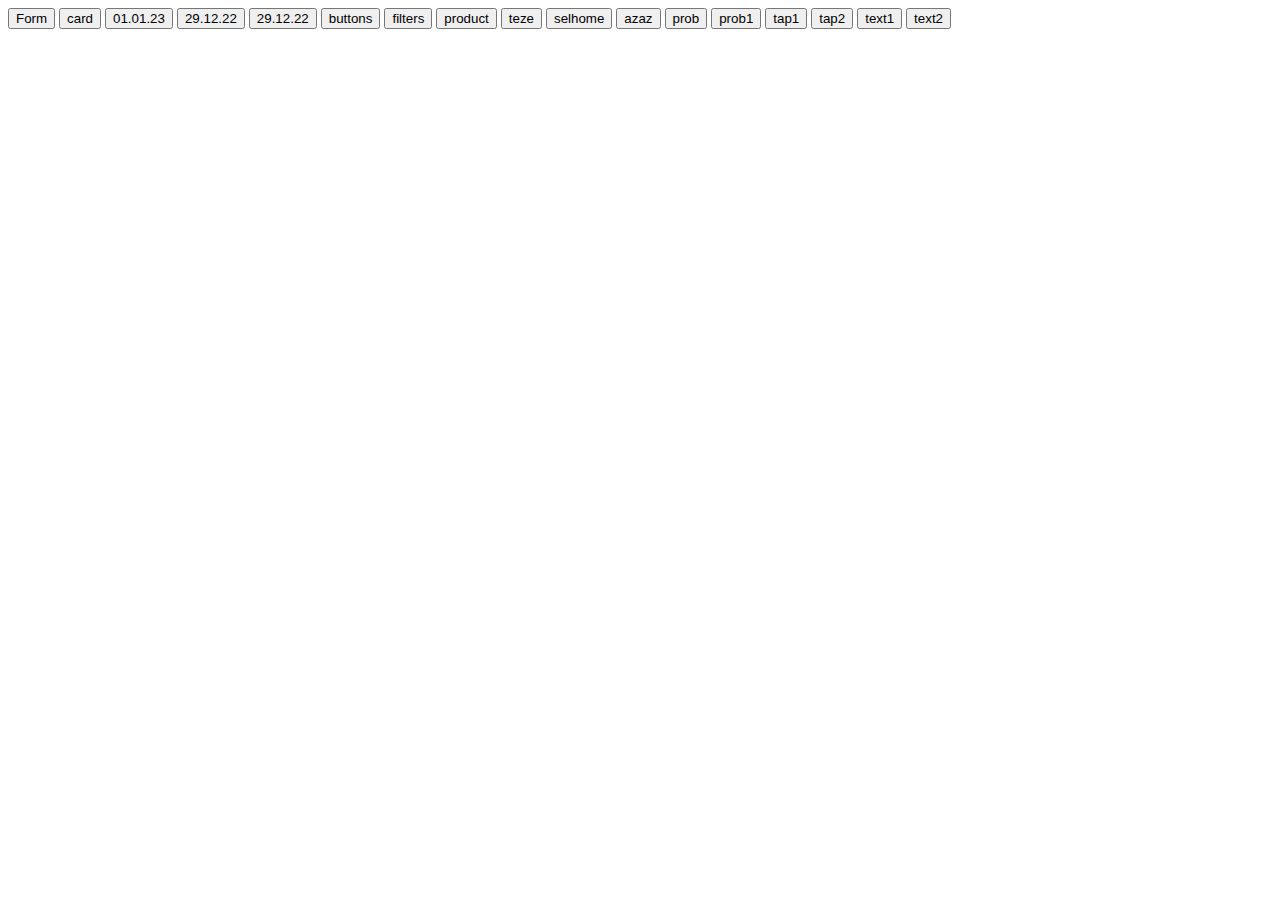
<file: index.html>
<!DOCTYPE html>
<html lang="en">
  <head>
    <meta charset="UTF-8" />
    <meta http-equiv="X-UA-Compatible" content="IE=edge" />
    <meta name="viewport" content="width=device-width, initial-scale=1.0" />
    <title>Document</title>
  </head>
  <body>
    <button><a href="./Ragimov tasks/form/index.html"></a>Form</button>
    <button><a href="./Ragimov tasks/card/index.html"></a>card</button>
    <button><a href="./Ragimov tasks/01.01.23/index.html"></a>01.01.23</button>
    <button><a href="./Ragimov tasks/29.12.22/index.html"></a>29.12.22</button>
    <button><a href="./Ragimov tasks/29.12.22/products.html"></a>29.12.22</button>
    <button><a href="./Ragimov tasks/buttons/button.html"></a>buttons</button>
    <button><a href="./Ragimov tasks/filters/index.html"></a>filters</button>
    <button><a href="./Ragimov tasks/produc.html/02.01.23.html"></a>product</button>
    <button><a href="./Ragimov tasks/teze/teze.html"></a>teze</button>
    <button><a href="./Ragimov tasks/sellhome/selhome.html"></a>selhome</button>
    <button><a href="./Ragimov tasks/sellhome/index.html"></a>azaz</button>
    <button><a href="./Ragimov tasks/sellhome/prob.html"></a>prob</button>
    <button><a href="./Ragimov tasks/sellhome/prob1.html"></a>prob1</button>
    <button><a href="./html/tap1.html"></a>tap1</button>
    <button><a href="./html/tap2.html"></a>tap2</button>
    <button><a href="./html/text1.html"></a>text1</button>
    <button><a href="./html/text2.html"></a>text2</button>
  </body>
</html>
</file>
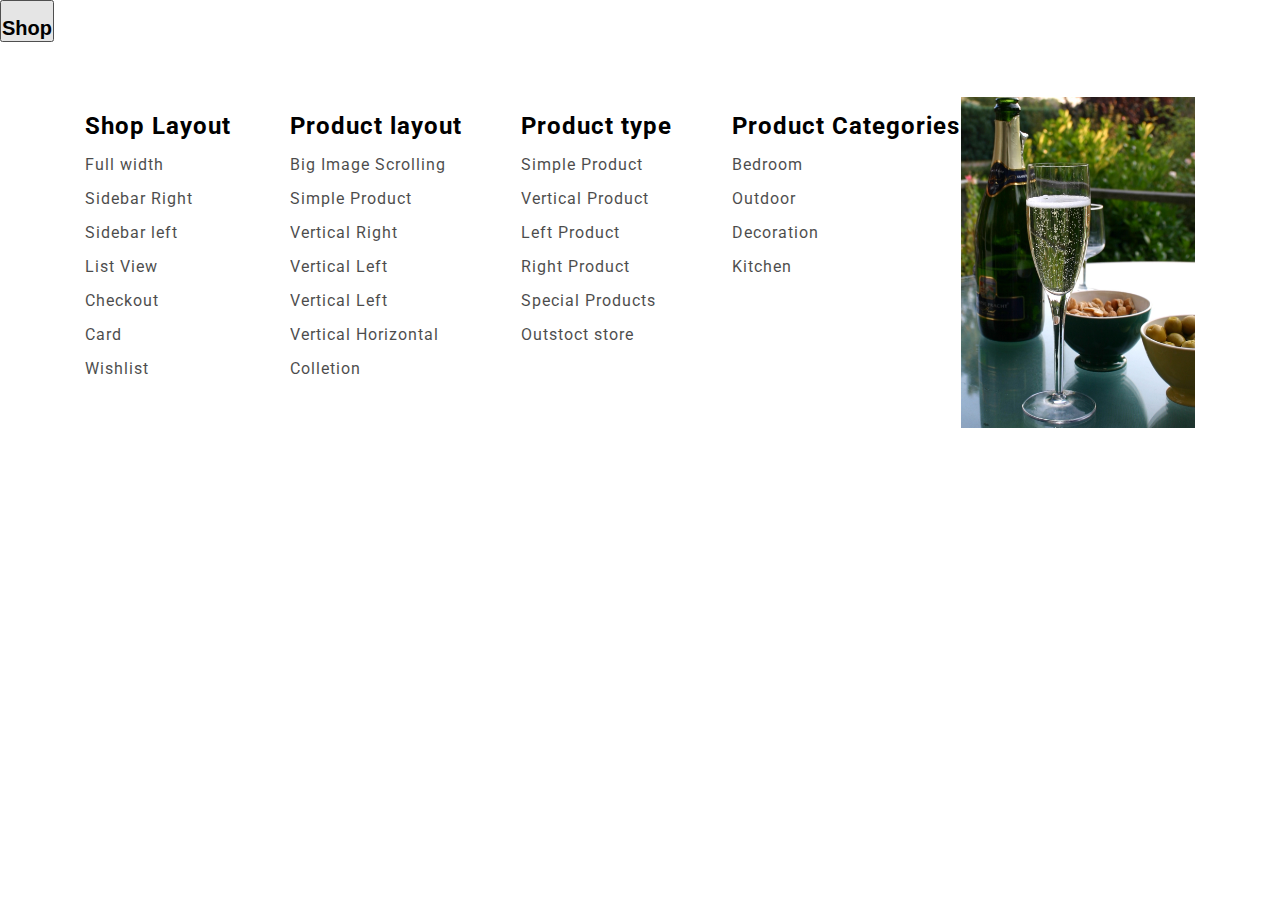
<file: filters/index.html>
<!DOCTYPE html>
<html lang="en">
<head>
    <meta charset="UTF-8">
    <meta http-equiv="X-UA-Compatible" content="IE=edge">
    <meta name="viewport" content="width=device-width, initial-scale=1.0">
    <title>Document</title>
</head>
<!-- fonts -->
<link rel="preconnect" href="https://fonts.googleapis.com">
<link rel="preconnect" href="https://fonts.gstatic.com" crossorigin>
<link href="https://fonts.googleapis.com/css2?family=Roboto&display=swap" rel="stylesheet">
<!-- CSS LINK -->
<link rel="stylesheet" href="./style/index.css">
<body>
    <button><h2>Shop</h2></button>
    <div id="dropdown">



<ul>
    <h2>Shop Layout</h2>
    <li>Full width</li>
    <li>Sidebar Right</li>
    <li>Sidebar left</li>
    <li>List View</li>
    <li>Checkout</li>
    <li>Card</li>
    <li>Wishlist</li>
</ul>
<ul>
    <h2>Product layout</h2>
    <li>Big Image Scrolling</li>
    <li>Simple Product</li>
    <li>Vertical Right</li>
    <li>Vertical Left</li>
    <li>Vertical Left</li>
    <li>Vertical Horizontal</li>
    <li>Colletion</li>
</ul>
<ul>
    <h2>Product type</h2>
    <li>Simple Product</li>
    <li>Vertical Product</li>
    <li>Left Product</li>
    <li>Right Product</li>
    <li>Special Products</li>
    <li>Outstoct store</li>
</ul>
<ul>
    <h2>Product Categories</h2>
    <li>Bedroom</li>
    <li>Outdoor</li>
    <li>Decoration</li>
    <li>Kitchen</li>
</ul>

    <img src="./style/img/Champagne_flute_and_bottle.jpg" alt="champagne">




    </div>



</body>
</html>
</file>
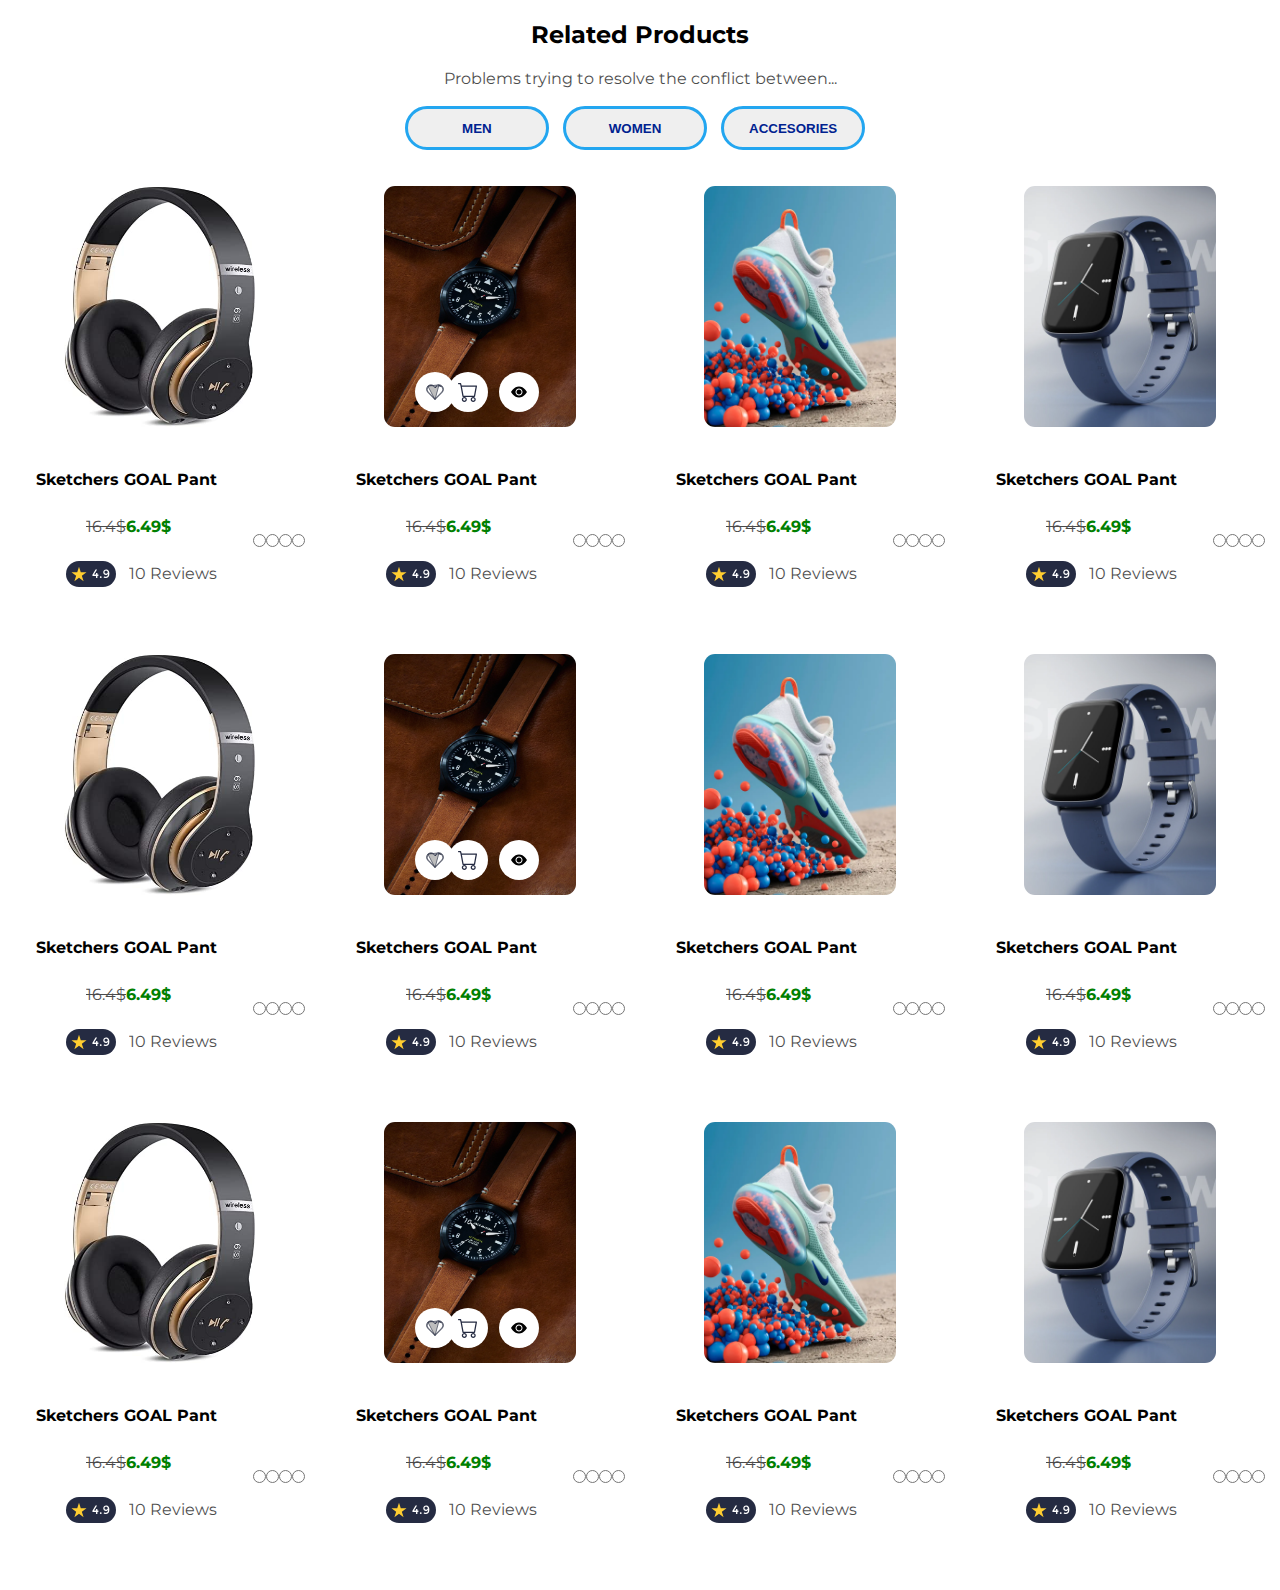
<file: Ragimov tasks/01.01.23/index.html>
<!DOCTYPE html>
<html lang="en">
  <head>
    <meta charset="UTF-8" />
    <meta http-equiv="X-UA-Compatible" content="IE=edge" />
    <meta name="viewport" content="width=device-width, initial-scale=1.0" />
    <title>Document</title>
  </head>
  <!-- fonts -->
  <link rel="preconnect" href="https://fonts.googleapis.com" />
  <link rel="preconnect" href="https://fonts.gstatic.com" crossorigin />
  <link
    href="https://fonts.googleapis.com/css2?family=Montserrat:wght@500&display=swap"
    rel="stylesheet"
  />

  <!-- linkCSS -->
  <link rel="stylesheet" href="./style/index.css" />
  <body>
    <section>
      <div class="title">
        <h2>Related Products</h2>
        <p>Problems trying to resolve the conflict between...</p>
        <button><a href="">MEN</a></button>
        <button><a href="">WOMEN</a></button>
        <button><a href="">ACCESORIES</a></button>
      </div>

      <div class="cards">
        
        <div class="cards cards__card">
          <img
            class="cards cards__card--img"
            src="./style/img/41Ph2zIeD1L._AC_.jpg"
          />         
          <ul>
            <li>
                <h4>Sketchers GOAL Pant</h4>
            </li>
            <li>
              <span>
                <p class="oldprice">16.4$</p>
                <p class="sale">6.49$</p>
              </span>
            </li>
            <li>
                <img class="icon" src="./style/img/icon/Frame 4.svg" alt="icon"> 
                <p class="views">10 Reviews</p>
            </li>
          </ul>
         
          <input type="radio" />
          <input type="radio" />
          <input type="radio" />
          <input type="radio" />
        </div>

        <div class="cards cards__card">
            <img
              class="cards cards__card--img"
              src="./style/img/A22A1281_1200x.webp"
            />         
            <ul>
              <li>
                  <h4>Sketchers GOAL Pant</h4>
              </li>
              <li>
                <span>
                  <p class="oldprice">16.4$</p>
                  <p class="sale">6.49$</p>
                </span>
              </li>
              <li>
                  <img class="icon" src="./style/img/icon/Frame 4.svg" alt="icon"> 
                  <p class="views">10 Reviews</p>
              </li>
            </ul>
           
            <input type="radio" />
            <input type="radio" />
            <input type="radio" />
            <input type="radio" />
            <img class="icon1" src="./style/img/icon/like.svg" alt="like">
            <img class="icon2" src="./style/img/icon/basket.svg" alt="basket">
            <img class="icon3" src="./style/img/icon/opacity.svg" alt="opacity">
          </div>
          
          
          <div class="cards cards__card">
            <img
              class="cards cards__card--img"
              src=".//style/img/g1ljiszo4qhthfpluzbt.webp"
            />         
            <ul>
              <li>
                  <h4>Sketchers GOAL Pant</h4>
              </li>
              <li>
                <span>
                  <p class="oldprice">16.4$</p>
                  <p class="sale">6.49$</p>
                </span>
              </li>
              <li>
                  <img class="icon" src="./style/img/icon/Frame 4.svg" alt="icon"> 
                  <p class="views">10 Reviews</p>
              </li>
            </ul>
           
            <input type="radio" />
            <input type="radio" />
            <input type="radio" />
            <input type="radio" />
          </div>
          
          <div class="cards cards__card">
            <img
              class="cards cards__card--img"
              src="./style/img/Smartwatch_1_800x.webp"
            />         
            <ul>
              <li>
                  <h4>Sketchers GOAL Pant</h4>
              </li>
              <li>
                <span>
                  <p class="oldprice">16.4$</p>
                  <p class="sale">6.49$</p>
                </span>
              </li>
              <li>
                  <img class="icon" src="./style/img/icon/Frame 4.svg" alt="icon"> 
                  <p class="views">10 Reviews</p>
              </li>
            </ul>
           
            <input type="radio" />
            <input type="radio" />
            <input type="radio" />
            <input type="radio" />
          </div>
          <div class="cards cards__card">
            <img
              class="cards cards__card--img"
              src="./style/img/41Ph2zIeD1L._AC_.jpg"
            />         
            <ul>
              <li>
                  <h4>Sketchers GOAL Pant</h4>
              </li>
              <li>
                <span>
                  <p class="oldprice">16.4$</p>
                  <p class="sale">6.49$</p>
                </span>
              </li>
              <li>
                  <img class="icon" src="./style/img/icon/Frame 4.svg" alt="icon"> 
                  <p class="views">10 Reviews</p>
              </li>
            </ul>
           
            <input type="radio" />
            <input type="radio" />
            <input type="radio" />
            <input type="radio" />
          </div>
  
          <div class="cards cards__card">
              <img
                class="cards cards__card--img"
                src="./style/img/A22A1281_1200x.webp"
              />         
              <ul>
                <li>
                    <h4>Sketchers GOAL Pant</h4>
                </li>
                <li>
                  <span>
                    <p class="oldprice">16.4$</p>
                    <p class="sale">6.49$</p>
                  </span>
                </li>
                <li>
                    <img class="icon" src="./style/img/icon/Frame 4.svg" alt="icon"> 
                    <p class="views">10 Reviews</p>
                </li>
              </ul>
             
              <input type="radio" />
              <input type="radio" />
              <input type="radio" />
              <input type="radio" />
              <img class="icon1" src="./style/img/icon/like.svg" alt="like">
              <img class="icon2" src="./style/img/icon/basket.svg" alt="basket">
              <img class="icon3" src="./style/img/icon/opacity.svg" alt="opacity">
            </div>
            
            
            <div class="cards cards__card">
              <img
                class="cards cards__card--img"
                src=".//style/img/g1ljiszo4qhthfpluzbt.webp"
              />         
              <ul>
                <li>
                    <h4>Sketchers GOAL Pant</h4>
                </li>
                <li>
                  <span>
                    <p class="oldprice">16.4$</p>
                    <p class="sale">6.49$</p>
                  </span>
                </li>
                <li>
                    <img class="icon" src="./style/img/icon/Frame 4.svg" alt="icon"> 
                    <p class="views">10 Reviews</p>
                </li>
              </ul>
             
              <input type="radio" />
              <input type="radio" />
              <input type="radio" />
              <input type="radio" />
            </div>
            
            <div class="cards cards__card">
              <img
                class="cards cards__card--img"
                src="./style/img/Smartwatch_1_800x.webp"
              />         
              <ul>
                <li>
                    <h4>Sketchers GOAL Pant</h4>
                </li>
                <li>
                  <span>
                    <p class="oldprice">16.4$</p>
                    <p class="sale">6.49$</p>
                  </span>
                </li>
                <li>
                    <img class="icon" src="./style/img/icon/Frame 4.svg" alt="icon"> 
                    <p class="views">10 Reviews</p>
                </li>
              </ul>
             
              <input type="radio" />
              <input type="radio" />
              <input type="radio" />
              <input type="radio" />
            </div>
            <div class="cards cards__card">
                <img
                  class="cards cards__card--img"
                  src="./style/img/41Ph2zIeD1L._AC_.jpg"
                />         
                <ul>
                  <li>
                      <h4>Sketchers GOAL Pant</h4>
                  </li>
                  <li>
                    <span>
                      <p class="oldprice">16.4$</p>
                      <p class="sale">6.49$</p>
                    </span>
                  </li>
                  <li>
                      <img class="icon" src="./style/img/icon/Frame 4.svg" alt="icon"> 
                      <p class="views">10 Reviews</p>
                  </li>
                </ul>
               
                <input type="radio" />
                <input type="radio" />
                <input type="radio" />
                <input type="radio" />
              </div>
      
              <div class="cards cards__card">
                  <img
                    class="cards cards__card--img"
                    src="./style/img/A22A1281_1200x.webp"
                  />         
                  <ul>
                    <li>
                        <h4>Sketchers GOAL Pant</h4>
                    </li>
                    <li>
                      <span>
                        <p class="oldprice">16.4$</p>
                        <p class="sale">6.49$</p>
                      </span>
                    </li>
                    <li>
                        <img class="icon" src="./style/img/icon/Frame 4.svg" alt="icon"> 
                        <p class="views">10 Reviews</p>
                    </li>
                  </ul>
                 
                  <input type="radio" />
                  <input type="radio" />
                  <input type="radio" />
                  <input type="radio" />
                  <img class="icon1" src="./style/img/icon/like.svg" alt="like">
                  <img class="icon2" src="./style/img/icon/basket.svg" alt="basket">
                  <img class="icon3" src="./style/img/icon/opacity.svg" alt="opacity">
                </div>
                
                
                <div class="cards cards__card">
                  <img
                    class="cards cards__card--img"
                    src=".//style/img/g1ljiszo4qhthfpluzbt.webp"
                  />         
                  <ul>
                    <li>
                        <h4>Sketchers GOAL Pant</h4>
                    </li>
                    <li>
                      <span>
                        <p class="oldprice">16.4$</p>
                        <p class="sale">6.49$</p>
                      </span>
                    </li>
                    <li>
                        <img class="icon" src="./style/img/icon/Frame 4.svg" alt="icon"> 
                        <p class="views">10 Reviews</p>
                    </li>
                  </ul>
                 
                  <input type="radio" />
                  <input type="radio" />
                  <input type="radio" />
                  <input type="radio" />
                </div>
                
                <div class="cards cards__card">
                  <img
                    class="cards cards__card--img"
                    src="./style/img/Smartwatch_1_800x.webp"
                  />         
                  <ul>
                    <li>
                        <h4>Sketchers GOAL Pant</h4>
                    </li>
                    <li>
                      <span>
                        <p class="oldprice">16.4$</p>
                        <p class="sale">6.49$</p>
                      </span>
                    </li>
                    <li>
                        <img class="icon" src="./style/img/icon/Frame 4.svg" alt="icon"> 
                        <p class="views">10 Reviews</p>
                    </li>
                  </ul>
                 
                  <input type="radio" />
                  <input type="radio" />
                  <input type="radio" />
                  <input type="radio" />
                </div>
      
  

       
      </div>
    </section>
  </body>
</html>
</file>
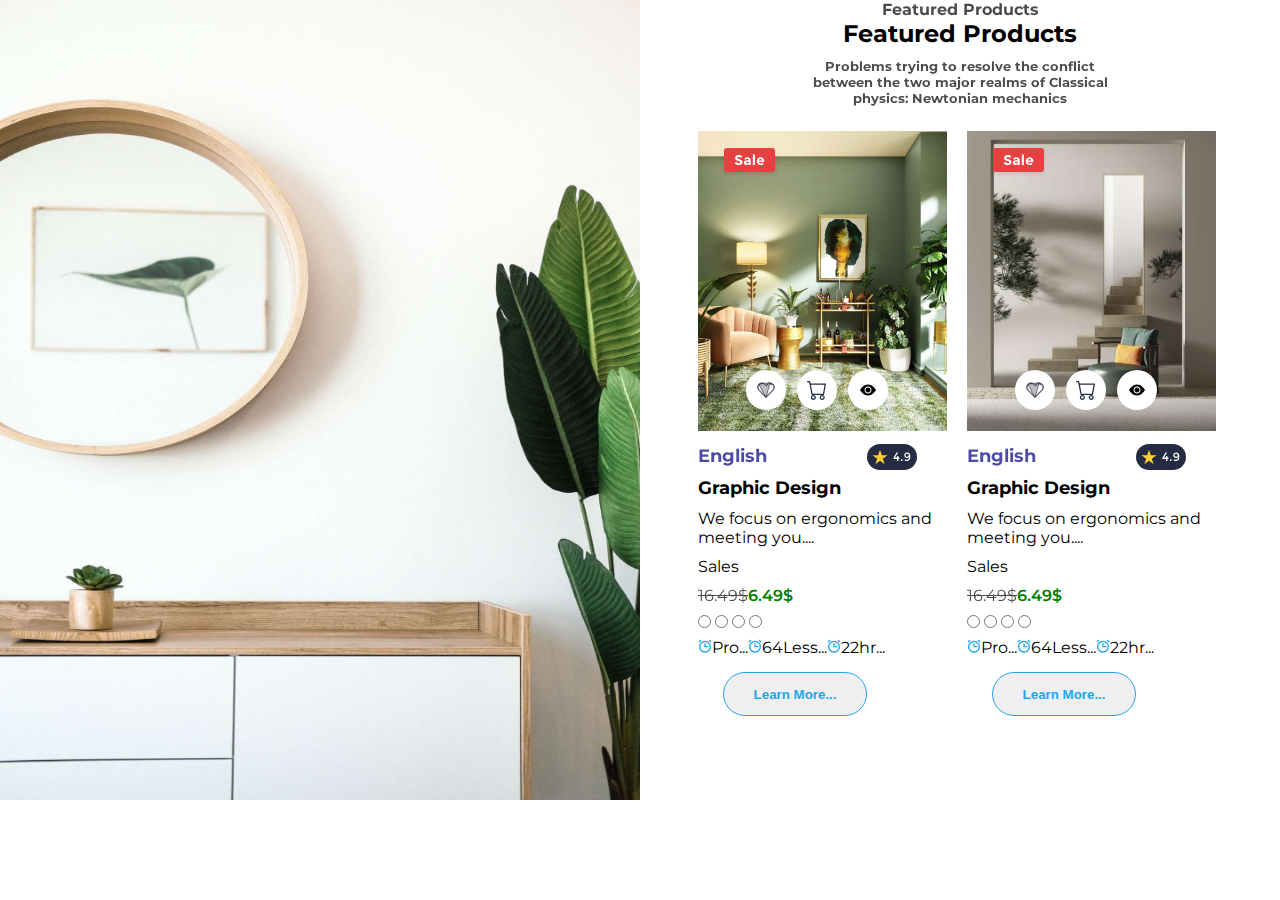
<file: Ragimov tasks/29.12.22/index.html>
<!DOCTYPE html>
<html lang="en">
  <head>
    <meta charset="UTF-8" />
    <meta http-equiv="X-UA-Compatible" content="IE=edge" />
    <meta name="viewport" content="width=device-width, initial-scale=1.0" />
    <title>Document</title>
  </head>
  <!-- fonts -->
  <link rel="preconnect" href="https://fonts.googleapis.com" />
  <link rel="preconnect" href="https://fonts.gstatic.com" crossorigin />
  <!-- end -->
  <link
    href="https://fonts.googleapis.com/css2?family=Montserrat:wght@500&display=swap"
    rel="stylesheet"
  />
  <link rel="stylesheet" href="./style/index.css" />
  <body>
    <section>
      <div class="sekil">
        <img src="./img/1ci.png" />
      </div>

      <div id="right">
        <div class="product product__head">
          <h4>Featured Products</h4>
          <h2>Featured Products</h2>
          <h5>
            Problems trying to resolve the conflict between the two major realms
            of Classical physics: Newtonian mechanics
          </h5>
        </div>

        <div class="right__cards">

          <div class="right__card">
            <img src="./img/2ci.png" />
            <h4 class="english">English</h4>
            <h3>Graphic Design</h3>
            <p>We focus on ergonomics and meeting you....</p>
            <p class="sales">Sales</p>
            <span><p class="qiymet">16.49$</p><p class="endirim">6.49$</p></span>
            <img class="icon1" src="./img/icon/Frame 4.svg" alt="reiting">
            <img class="icon2 " src="./img/icon/like.svg" alt="like">
            <img class="icon3" src="./img/icon/basket.svg" alt="basket">
            <img class="icon4" src="./img/icon/opacity.svg" alt="opacity">
            <img class="icon5" src="./img/icon/sale.svg" alt="sale">
            <input class="inp1" type="radio">
            <input class="inp2" type="radio">
            <input class="inp3" type="radio">
            <input class="inp4" type="radio">
            
            <ul>
              <li><img class="icon6" src="./img/icon/alarm.svg"></li>
              <p>Pro...</p>
              <li><img class="icon7" src="./img/icon/alarm.svg"></li>
              <p>64Less...</p>
              <li><img class="icon8" src="./img/icon/alarm.svg"></li>
              <p>22hr...</p>
            </ul>
            <button><a href="">Learn More...</a></button>
          </div>
          
          <div class="right__card">
            <img src="./img/3cu.png" />
            <h4 class="english">English</h4>
            <h3>Graphic Design</h3>
            <p>We focus on ergonomics and meeting you....</p>
            <p class="sales">Sales</p>
            <span><p class="qiymet">16.49$</p><p class="endirim">6.49$</p></span>
            <img class="icon1" src="./img/icon/Frame 4.svg" alt="reiting">
            <img class="icon2 " src="./img/icon/like.svg" alt="like">
            <img class="icon3" src="./img/icon/basket.svg" alt="basket">
            <img class="icon4" src="./img/icon/opacity.svg" alt="opacity">
            <img class="icon5" src="./img/icon/sale.svg" alt="sale">
            <input class="inp1" type="radio">
            <input class="inp2" type="radio">
            <input class="inp3" type="radio">
            <input class="inp4" type="radio">
            <ul>
              <li><img class="icon6" src="./img/icon/alarm.svg"></li>
              <p>Pro...</p>
              <li><img class="icon7" src="./img/icon/alarm.svg"></li>
              <p>64Less...</p>
              <li><img class="icon8" src="./img/icon/alarm.svg"></li>
              <p>22hr...</p>
            </ul>
            <button><a href="">Learn More...</a></button>
          </div>

      </div>
      
    </section>
  </body>
</html>
</file>
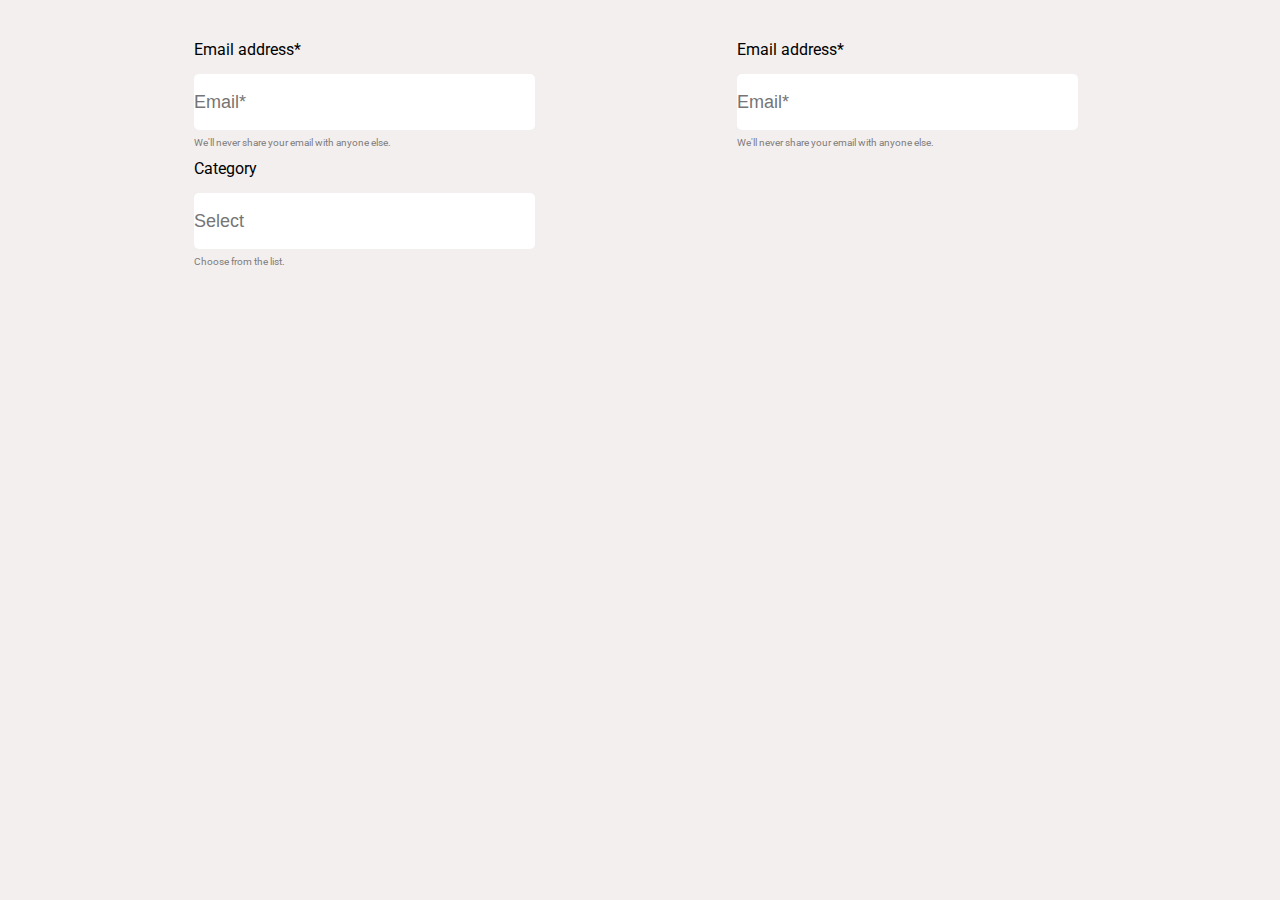
<file: Ragimov tasks/form/index.html>
<!DOCTYPE html>
<html lang="en">
  <head>
    <meta charset="UTF-8" />
    <meta http-equiv="X-UA-Compatible" content="IE=edge" />
    <meta name="viewport" content="width=device-width, initial-scale=1.0" />
    <title>Document</title>
  </head>
  <!-- font -->
  <link rel="preconnect" href="https://fonts.googleapis.com">
<link rel="preconnect" href="https://fonts.gstatic.com" crossorigin>
<link href="https://fonts.googleapis.com/css2?family=Roboto:wght@300;500&display=swap" rel="stylesheet">
  <!-- CSS -->
  <link rel="stylesheet" href="./style/index.css" />
  <body>
    <div id="main">
      
        <div class="left">
        <form>
            <label for="email">Email address*</label>
            <br>
        <input 
        type="email" 
        placeholder="Email*"
        id="email"/>
        <p>We'll never share your email with anyone else.</p>
        <label for="gul">Category</label>
        <br>
        <input 
        list="guller" 
        id="gul"
        name="gul"
        placeholder="Select"/>
        <datalist id="guller">
            <option value="Azerycan"></option>
            <option value="Almanya"></option>
            <option value="Argentina"></option>
        </datalist>
      <p>Choose from the list.</p>

    
    
    </form>
    </div>

      
      <div class="right">
        <form>
            <label for="email2">Email address*</label>
            <br>
        <input 
        type="email" 
        placeholder="Email*"
        id="email2"/>
        <p>We'll never share your email with anyone else.</p>
      
    
    
    </form>
      </div>
    </div>
  </body>
</html>
</file>
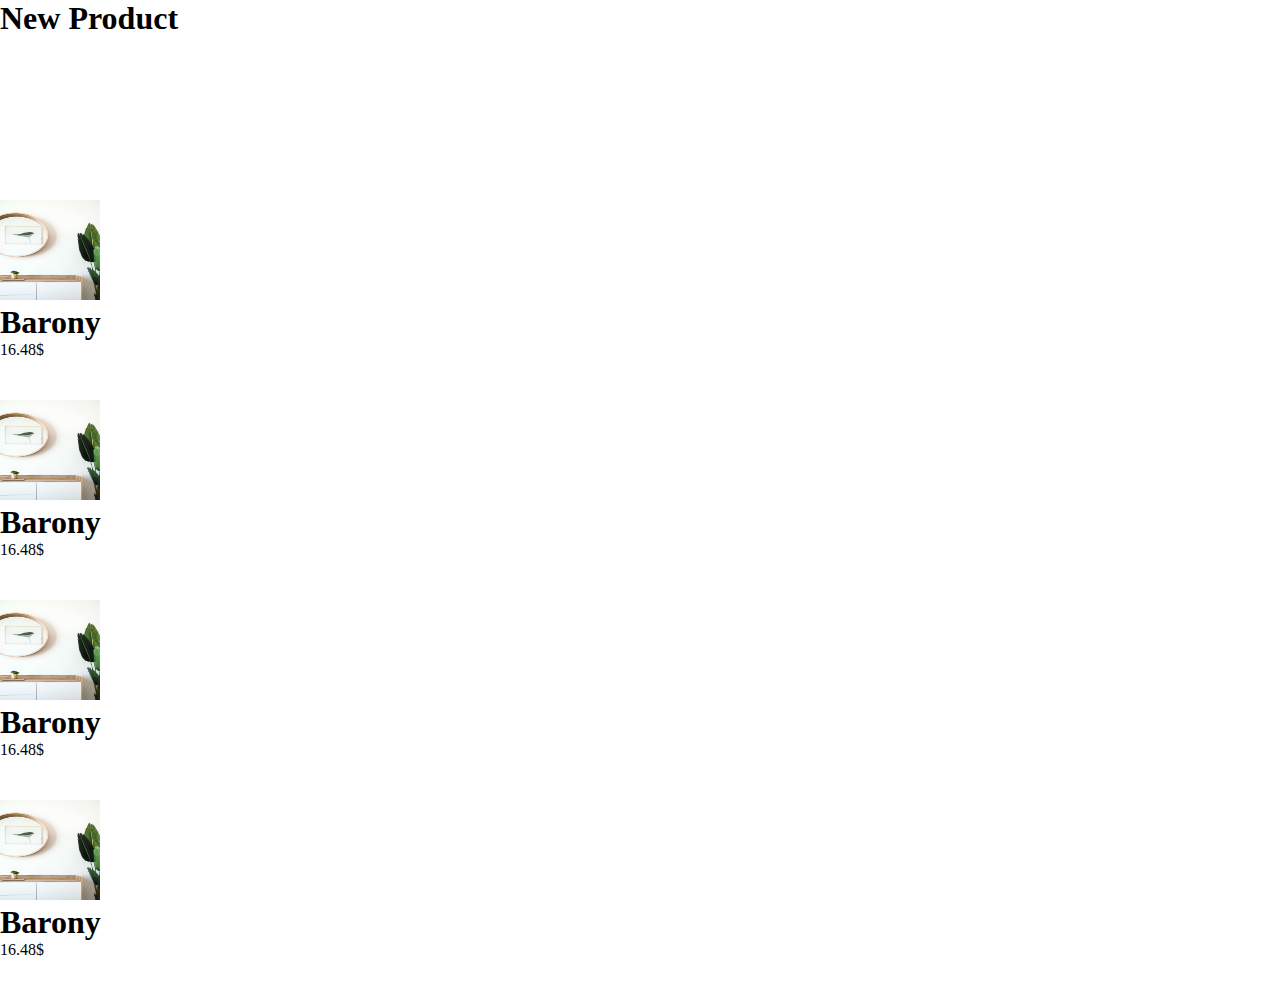
<file: Ragimov tasks/29.12.22/products.html>
<!DOCTYPE html>
<html lang="en">
  <head>
    <meta charset="UTF-8" />
    <meta http-equiv="X-UA-Compatible" content="IE=edge" />
    <meta name="viewport" content="width=device-width, initial-scale=1.0" />
    <title>Document</title>
  </head>
  <link rel="stylesheet" href="./style/products.css">
  <body>
    <section>


      <div id="bigdiv">        
         
        <div><h1>New Product</h1></div>
        <div class="product" product__list>
          <img src="./img/1ci.png" />
          <ul>
            <li><h1>Barony</h1></li>
            <li>16.48$</li>
          </ul>
            </div>

            
            <div class="product" product__list>
          <img src="./img/1ci.png" />
          <ul>
            <li><h1>Barony</h1></li>
            <li>16.48$</li>
          </ul>
            </div>
            
        
            <div class="product" product__list>
          <img src="./img/1ci.png" />
          <ul>
            <li><h1>Barony</h1></li>
            <li>16.48$</li>
          </ul>
            </div>


            <div class="product" product__list>
                <img src="./img/1ci.png">
                <ul>
                    <li><h1>Barony</h1></li>
                    <li>16.48$</li>
                </ul>
            </div>
      
      
        </div>
    </section>
  </body>
</html>
</file>
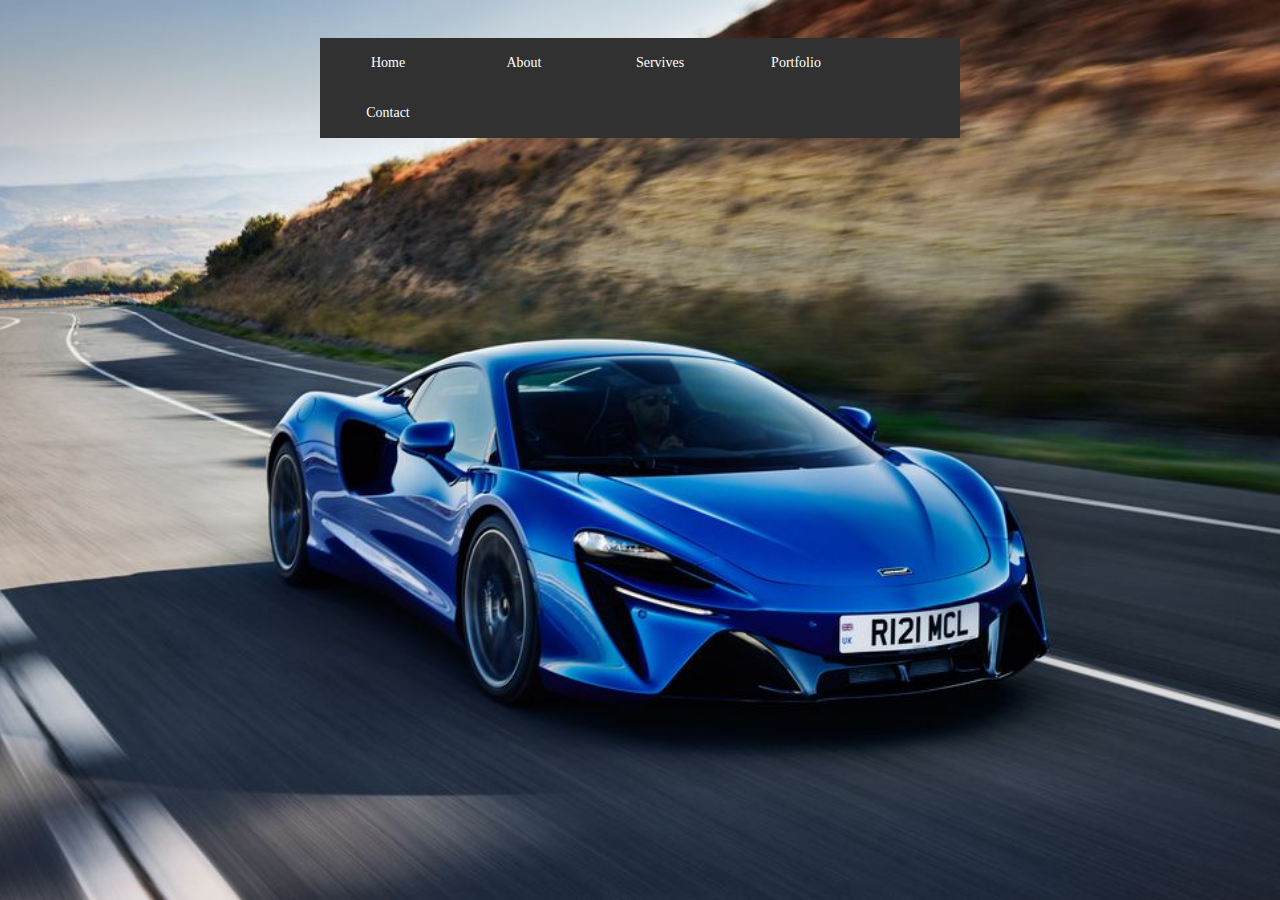
<file: Ragimov tasks/sellhome/prob.html>
<!DOCTYPE html>
<html lang="en">
<head>
    <meta charset="UTF-8">
    <meta http-equiv="X-UA-Compatible" content="IE=edge">
    <meta name="viewport" content="width=device-width, initial-scale=1.0">
    <title>Document</title>
</head>
<link rel="stylesheet" href="./prob.css">
<body>







    <div class="menu-area">
       
       
       
        <ul>
            <li>Home</li>
            <li>About</li>
            <li>Servives
                <ul class="dropdown">
                    <li>Service one</li>
                    <li>Service two</li>
                    <li>Service three</li>
                    <li>Service four</li>
                    <li>Service fivr</li>
    
                </ul>
            </li>
            <li>Portfolio</li>
            <li>Contact</li>
       
       
       
       
        </ul>
    </div>
    





</body>
</html>
</file>
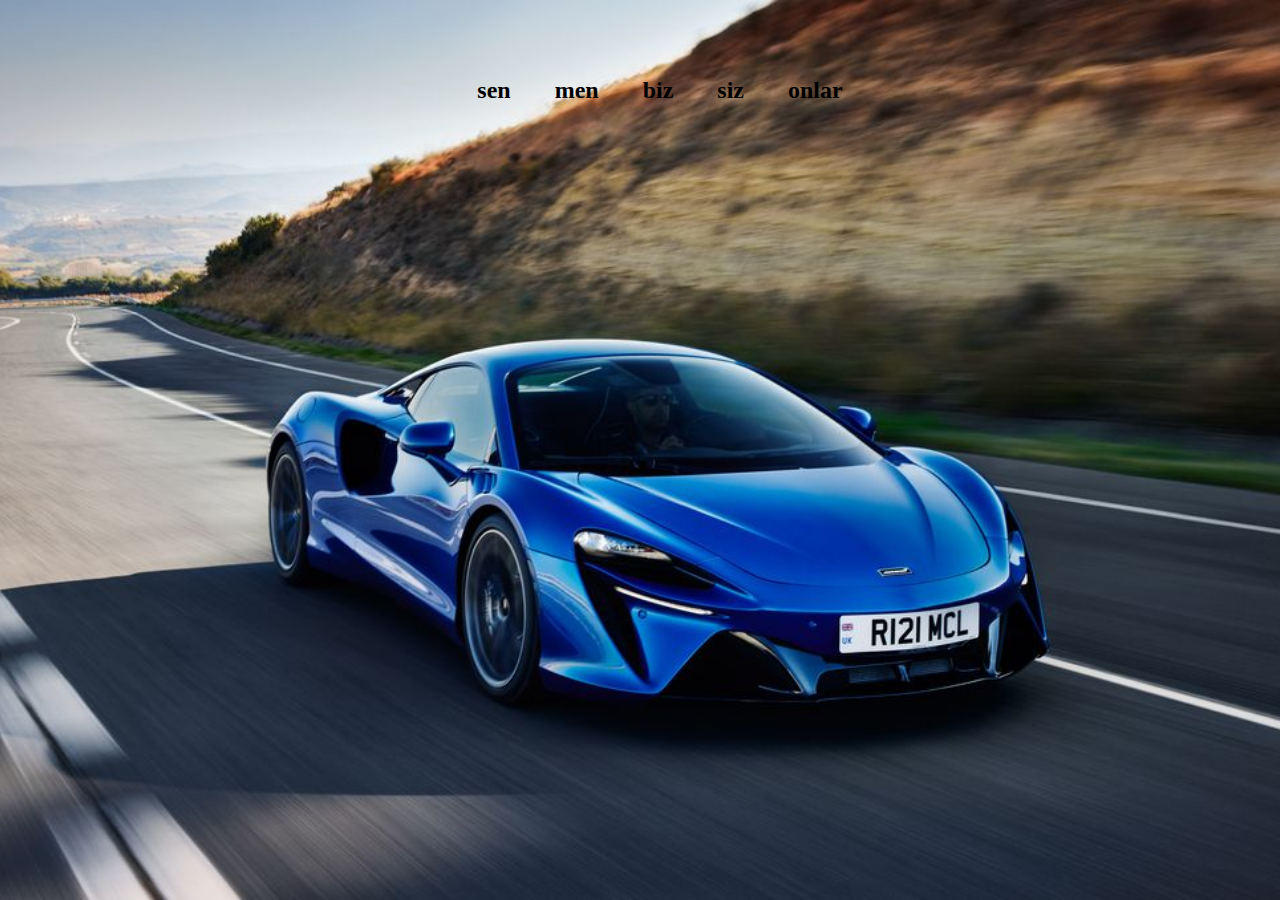
<file: Ragimov tasks/sellhome/prob1.html>
<!DOCTYPE html>
<html lang="en">
<head>
    <meta charset="UTF-8">
    <meta http-equiv="X-UA-Compatible" content="IE=edge">
    <meta name="viewport" content="width=device-width, initial-scale=1.0">
    <title>Document</title>
</head>
<link rel="stylesheet" href="./prob1.css">
<body>
    <div class="prob1">
<ul>
    <h2>sen</h2>
    <li class="dropdown">men</li>
    <li class="dropdown">women</li>
    <li class="dropdown">kids</li>
</ul>
<ul>
    <h2>men</h2>
    <li class="dropdown">phone</li>
    <li class="dropdown">air</li>
    <li class="dropdown">mair</li>
</ul>
<ul>
    <h2>biz</h2>
    <li>sair</li>
    <li>vair</li>
    <li>qairr</li>
</ul>
<ul>
    <h2>siz</h2>
    <li>sazz</li>
    <li>bazzz</li>
    <li>vazz</li>
</ul>
<ul>
    <h2>onlar</h2>
    <li>pazzz</li>
    <li>dazz</li>
    <li>mazz</li>
</ul>





    </div>
    
</body>
</html>
</file>
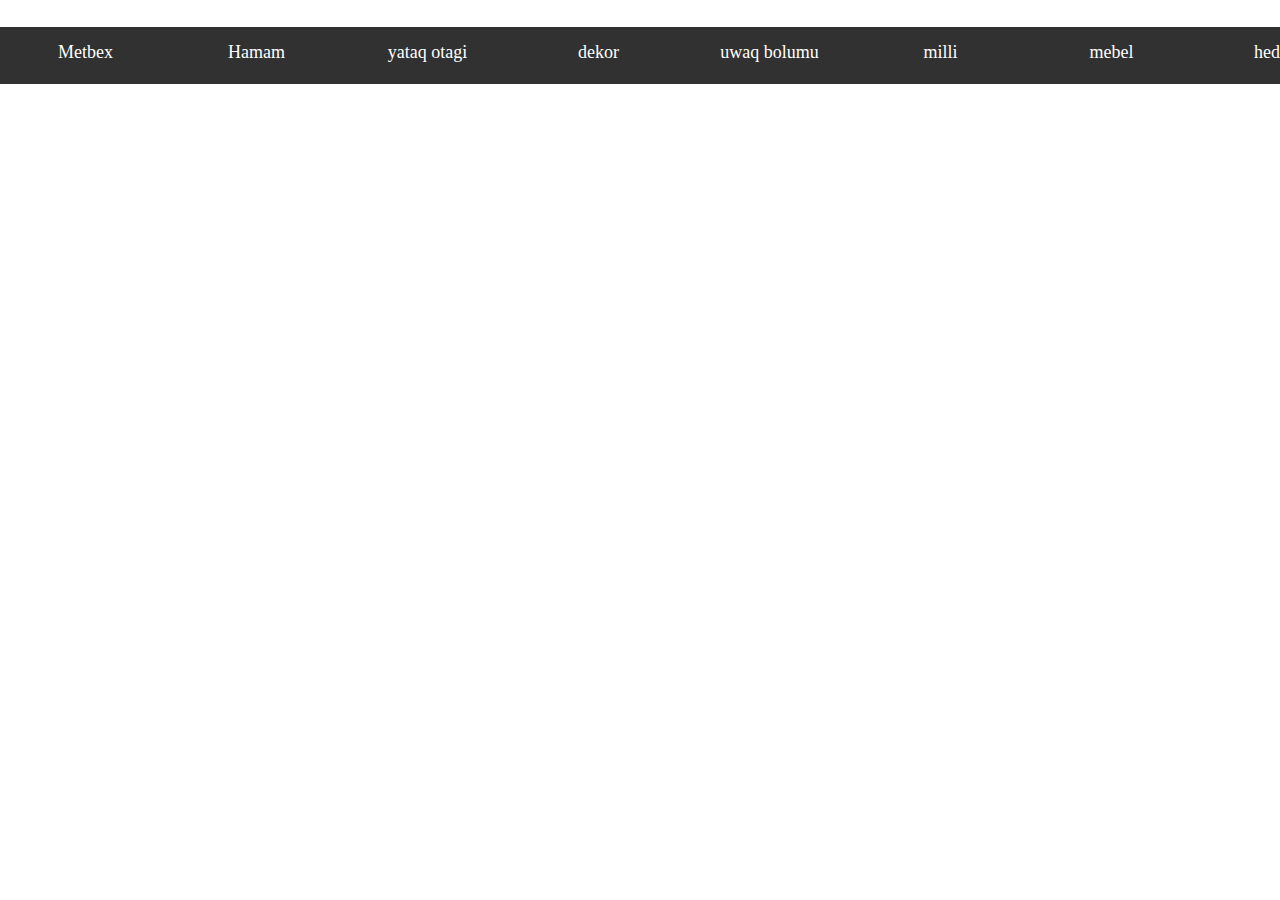
<file: Ragimov tasks/sellhome/selhome.html>
<!DOCTYPE html>
<html lang="en">
<head>
    <meta charset="UTF-8">
    <meta http-equiv="X-UA-Compatible" content="IE=edge">
    <meta name="viewport" content="width=device-width, initial-scale=1.0">
    <title>Document</title>
</head>
<link rel="stylesheet" href="./selhome.css">
<body>
    <nav>
        <section>
            <div>

                <ul>
                    <li>Metbex 
                        <ul class="dropdown">
                            <li>Yemek destleri</li>
                            <li>Cengel bicaq</li>
                            <li>servis qablari</li>
                            <li><img src="./style/img/2023-mclaren-artura-101-1655218102.jpg" alt="mclaren"></li>
                        </ul>
                    </li>
                    <li>Hamam
                        <ul class="dropdown">
                            <li>hamam otagi aksesuari</li>
                            <li>desmallar</li>
                            <li>sebetler</li>
                        </ul>

                    </li>
                    <li>yataq otagi
                        <ul class="dropdown">
                            <li>rezinli melefe</li>
                            <li>edyallar</li>
                            <li>dekorativ yastiqlar</li>
                            <li>yataq destleri</li>
                            <li>yataq ortukleri</li>
                        </ul>
                    </li>
                    <li>dekor
                        <ul class="dropdown">
                            <li>mucruler</li>
                            <li>cerciveler</li>
                            <li>dibcekler</li>
                            <li>aksesuarlar</li>
                            <li>makrame</li>
                        </ul>
                    </li>
                    <li>uwaq bolumu
                        <ul class="dropdown">
                            <li>tiq tiq kolleksiyasi</li>
                            <li>cirtdan</li>
                        </ul>
                    </li>

                    <li>milli
                        <ul class="dropdown">
                            <li>milli obrazlar</li>
                            <li>nizami xosriv sirin</li>
                            <li>kelagayi</li>
                            <li>nar kolleksiyasi</li>
                            <li>serq kolleksiysi</li>
                        </ul>
                    </li>
                    <li>mebel
                        <ul class="dropdown">
                            <li>kicik kofe msalari</li>
                            <li>yumusaq oturacaqlar</li>
                            <li>taburetler</li>
                            <li>qapi qulplari</li>
                            <li>abajurlar</li>
                        </ul>
                    </li>
                    <li>hediyye
                        <ul class="dropdown">
                            <li>hediyye qutulari</li>
                            <li>cercive ve mucru</li>
                        </ul>
                    </li>
                    <li>yeni
                        <ul class="dropdown"> 
                            <li>minimalizm</li>
                            <li>qoruyucu uz maskasi</li>
                        </ul>
                    </li>
                    <li>endirim
                        <ul class="dropdown">
                            <li>sezon ednrimi 70%dek</li>
                            <li>qapi qulplari 70%</li>
                            <li>outlet</li>
                        </ul>
                    </li>
                </ul>
        
            </div>

        </section>

    </nav>
    
</body>
</html>
</file>
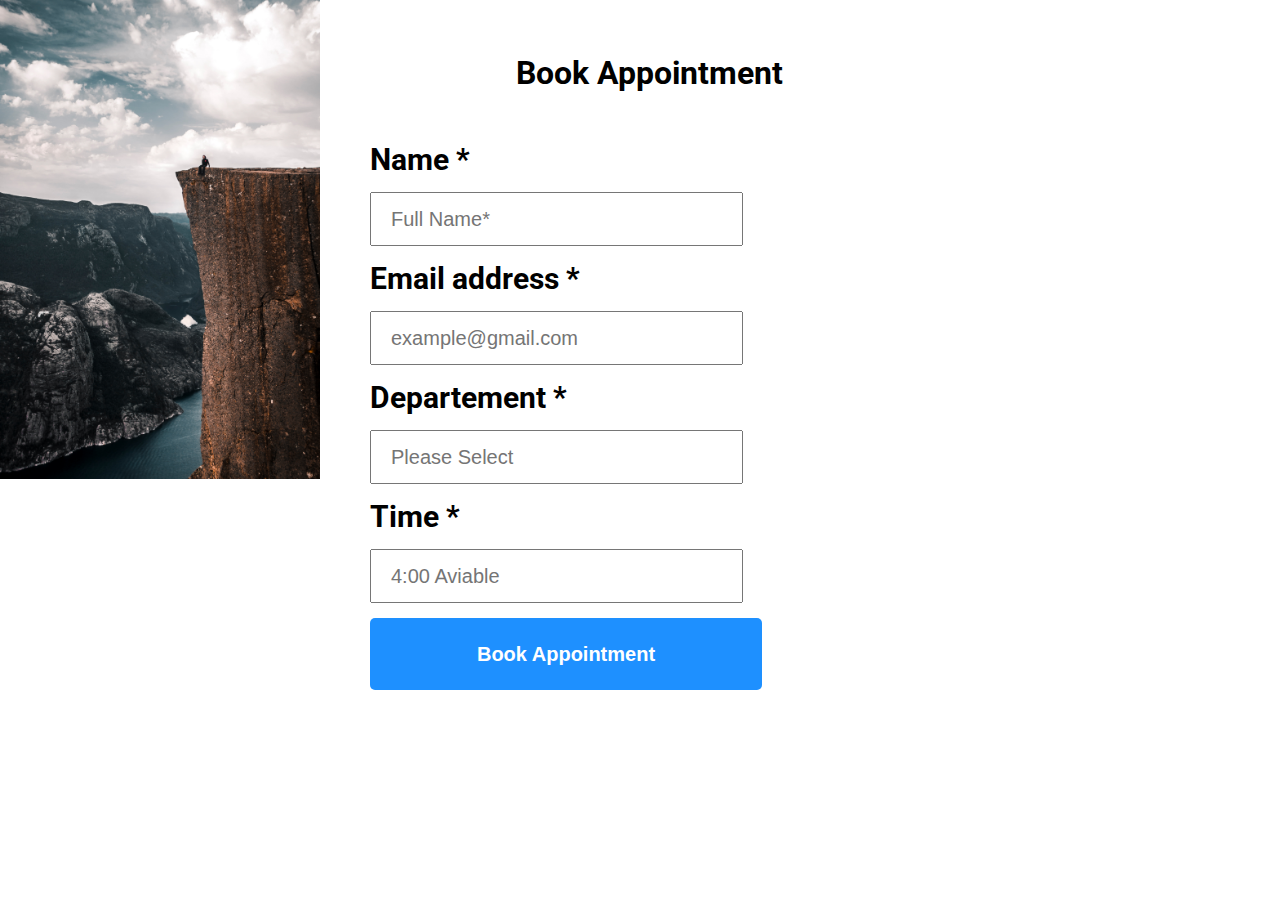
<file: Ragimov tasks/teze/teze.html>
<!DOCTYPE html>
<html lang="en">
  <head>
    <meta charset="UTF-8" />
    <meta http-equiv="X-UA-Compatible" content="IE=edge" />
    <meta name="viewport" content="width=device-width, initial-scale=1.0" />
    <title>Document</title>
    <link rel="preconnect" href="https://fonts.googleapis.com" />
    <link rel="preconnect" href="https://fonts.gstatic.com" crossorigin />
    <link
      href="https://fonts.googleapis.com/css2?family=Roboto:wght@100&display=swap"
      rel="stylesheet"
    />
  </head>
  <link rel="stylesheet" href="./teze.css">
  <body>

<div class="main">
    
   <div class="left">
    <img src="./pexels-angelo-duranti-3512848.jpg" alt="image">
   </div> 
    
    
    <div class="right">
        <b><h1>Book Appointment</h1></b>
        <label for="name">Name *</label>
        <br>
        <input 
        type="text" 
        placeholder="Full Name*"
        id="name">
        <br>

        <label for="email">Email address *</label>
        <br>
        <input 
        type="text" 
        placeholder="example@gmail.com"
        id="name">
        <br>


        <label for="aze">Departement *</label>
        <br>
        <input 
        list="departament" 
        placeholder="Please Select"
        id="Departement"
        name="aze">
        <datalist id="departament">
            <option value="1Floor"></option>
            <option value="2Floor"></option>
        </datalist>


<br>
<label for="time">Time *</label>
        <br>
        <input 
        list="times" 
        placeholder="4:00 Aviable"
        id="time"
        name="time">
        <datalist id="times">
            <option value="12:00"></option>
            <option value="13:00"></option>
        </datalist>
        <br>


        <button>Book Appointment</button>

    </div>








</div>






  </body>
</html>
</file>
<file: filters/style/index.css>
* {
  margin: 0;
  padding: 0;
}

body, html {
  font-family: "Roboto", sans-serif;
  letter-spacing: 1px;
}

ul, li {
  list-style: none;
}

div {
  display: none;
}

img {
  width: 20%;
  margin-left: -58px;
}

h2 {
  margin-top: 15px;
}

li {
  margin-top: 15px;
  opacity: 0.7;
}

div {
  display: flex;
  justify-content: space-around;
  margin: 55px;
}/*# sourceMappingURL=index.css.map */
</file>
<file: Ragimov tasks/01.01.23/style/index.css>
* {
  margin: 0;
  padding: 0;
}

html,
body {
  font-family: "Montserrat", sans-serif;
}

ul,
li,
a {
  text-decoration: none;
  list-style: none;
}

ul {
  margin: 43px 36px;
}
ul li {
  margin-bottom: 28px;
}

button {
  margin-bottom: 36px;
  width: 144.14px;
  height: 44px;
  border: 3px solid #23a6f0;
  border-radius: 37px;
  margin-top: 18px;
  margin-right: 10px;
}
button :hover {
  transition: all linear 0.3s;
  color: red;
}
button a {
  font-weight: bold;
  color: rgb(0, 34, 144);
}

.title {
  text-align: center;
}
.title h2 {
  font-weight: bold;
  margin: 20px;
}
.title p {
  opacity: 0.7;
}

.cards {
  width: 100%;
  display: flex;
  flex-wrap: wrap;
}
.cards :hover {
  background-color: gray;
  rotate: 180deg;
  transition: all linear 0.7s;
  border-radius: 6px;
}
.cards__card {
  width: 25%;
  position: relative;
}
.cards__card .icon {
  position: absolute;
  left: 66px;
  bottom: 67px;
}
.cards__card .icon1 {
  position: absolute;
  top: 186px;
  left: 95px;
}
.cards__card .icon2 {
  right: 152px;
  position: absolute;
  top: 186px;
}
.cards__card .icon3 {
  right: 101px;
  position: absolute;
  top: 186px;
}
.cards__card--img {
  width: 60%;
  height: 241px;
  margin: auto;
  border-radius: 11px;
}

span {
  display: flex;
  margin-left: 50px;
}
span .oldprice {
  opacity: 0.7;
  -webkit-text-decoration-line: line-through;
          text-decoration-line: line-through;
}
span .sale {
  color: green;
  font-weight: 600;
  font-weight: bold;
}

li {
  text-align: end;
}

.views {
  opacity: 0.7;
}/*# sourceMappingURL=index.css.map */
</file>
<file: Ragimov tasks/29.12.22/style/index.css>
html,
body {
  font-family: "Montserrat", sans-serif;
}

* {
  margin: 0;
  padding: 0;
}

ul,
li {
  list-style: none;
}

.sekil {
  width: 50%;
}
.sekil img {
  width: 100%;
  height: 800px;
}

#right {
  width: 50%;
}
#right h4,
#right h5 {
  opacity: 0.7;
}
#right h2 {
  margin-bottom: 10px;
}

.right__cards {
  display: flex;
  width: 85%;
  margin: auto;
  margin-top: 15px;
}
.right__cards :hover {
  box-shadow: 0px 2px 10px 0px;
  box-shadow: chocolate;
  transition: all linear 0.35s;
  transform: scale(1.05);
}
.right__cards span {
  display: flex;
}
.right__cards span .qiymet {
  opacity: 0.7;
  -webkit-text-decoration-line: line-through;
          text-decoration-line: line-through;
}
.right__cards span .endirim {
  color: green;
  font-weight: 600;
}
.right__cards .sales {
  margin-top: 10px;
  margin-bottom: 10px;
}

section {
  display: flex;
}

.product__head {
  text-align: center;
  margin: auto;
  width: 50%;
}

.right__card {
  width: 249px;
  margin: 10px;
  position: relative;
}
.right__card ul {
  display: flex;
}
.right__card ul li {
  -moz-column-gap: 10px;
       column-gap: 10px;
}
.right__card .icon1 {
  position: absolute;
  bottom: 246px;
  right: 30px;
}
.right__card .icon2 {
  position: absolute;
  top: 239px;
  left: 48px;
}
.right__card .icon3 {
  position: absolute;
  top: 239px;
  left: 99px;
}
.right__card .icon4 {
  position: absolute;
  top: 239px;
  right: 59px;
}
.right__card .icon5 {
  position: absolute;
  top: 15px;
  left: 22px;
}
.right__card h4,
.right__card h3 {
  margin: 10px 0px;
  font-size: large;
}

input {
  margin-top: 10px;
  margin-bottom: 10px;
}

button {
  width: 144.14px;
  height: 44px;
  border: 1px solid #23A6F0;
  border-radius: 37px;
  display: block;
  margin-left: 25px;
  margin-top: 15px;
}

.english {
  color: rgb(0, 0, 127);
}

a {
  font-weight: bold;
  color: #23A6F0;
  text-decoration: none;
}/*# sourceMappingURL=index.css.map */
</file>
<file: Ragimov tasks/form/style/index.css>
* {
  margin: 0;
  padding: 0;
}

body {
  background-color: rgba(241, 237, 237, 0.87);
  font-family: "Roboto", sans-serif;
}

#main {
  display: flex;
  margin-left: 194px;
  margin-top: 40px;
}

input {
  height: 56px;
  width: 341px;
  font-size: large;
  border-color: transparent;
  margin-top: 15px;
  margin-top: 15px;
  border: 1px;
  border-radius: 5px;
}

.left {
  width: 50%;
}

p {
  opacity: 0.5;
  font-size: 10px;
  margin-top: 7px;
  margin-bottom: 11px;
}/*# sourceMappingURL=index.css.map */
</file>
<file: Ragimov tasks/29.12.22/style/products.css>
* {
  margin: 0;
  padding: 0;
}

ul, li {
  list-style: none;
}

div {
  display: inline-block;
  width: 200px;
  height: 200px;
}

img {
  width: 100px;
  height: 100px;
}/*# sourceMappingURL=products.css.map */
</file>
<file: Ragimov tasks/sellhome/prob.css>
body {
  padding: 0;
  margin: 0;
  background-image: url(./style/img/2023-mclaren-artura-101-1655218102.jpg);
  background-size: cover;
  background-position: center;
  height: 100vh;
  background-repeat: no-repeat;
}

div {
  display: inline-block;
  text-align: center;
  position: absolute;
  top: 10%;
  left: 50%;
  transform: translate(-50%, -50%);
}

div li:hover {
  background: #029bd5;
}

div > ul {
  list-style: none;
  margin: 0;
  padding: 0;
  display: inline-block;
  background: #313131;
  color: #fff;
}

div > ul > li {
  position: relative;
  font-family: poppins;
  font-size: 14px;
  float: left;
  width: 136px;
  height: 50px;
  line-height: 50px;
}

.dropdown {
  position: absolute;
  top: 100%;
  left: 0;
  width: 100%;
  padding: 0;
}

.dropdown li {
  background: #313131;
  display: none;
}

.dropdown li:hover {
  background: #029bd5;
}

div li:hover > .dropdown li {
  display: block;
}/*# sourceMappingURL=prob.css.map */
</file>
<file: Ragimov tasks/sellhome/prob1.css>
body {
  padding: 0;
  margin: 0;
  background-image: url(./style/img/2023-mclaren-artura-101-1655218102.jpg);
  background-size: cover;
  background-position: center;
  height: 100vh;
  background-repeat: no-repeat;
}

ul, li {
  list-style: none;
}

.prob1 {
  display: inline-block;
  position: relative;
  text-align: center;
  top: 10%;
  left: 50%;
  transform: translate(-50%, -50%);
}

ul {
  display: inline-block;
  position: relative;
  line-height: 50px;
}

h2:hover {
  background: chartreuse;
}

li {
  display: none;
}

li {
  position: absolute;
  top: 100%;
  left: 0;
  width: 100%;
  padding: 0;
}

h2:hover > li {
  display: block;
}/*# sourceMappingURL=prob1.css.map */
</file>
<file: Ragimov tasks/sellhome/selhome.css>
* {
  margin: 0;
  padding: 0;
}

ul, li {
  list-style: none;
}

a {
  text-transform: none;
}

div {
  display: inline-block;
  text-align: center;
  position: absolute;
  top: 3%;
}

div li:hover {
  background: #029bd5;
}

div > ul {
  list-style: none;
  margin: 0;
  padding: 0;
  display: flex;
  background: #313131;
  color: #fff;
}

div > ul > li {
  position: relative;
  font-size: 18px;
  width: 171px;
  height: 57px;
  line-height: 51px;
}

.dropdown {
  position: absolute;
  top: 100%;
  left: 0;
  width: 100%;
  padding: 0;
}

.dropdown li {
  background: #313131;
  display: none;
}

.dropdown li:hover {
  background: #029bd5;
}

li:hover > .dropdown li {
  display: block;
}/*# sourceMappingURL=selhome.css.map */
</file>
<file: Ragimov tasks/teze/teze.css>
* {
  margin: 0;
  padding: 0;
}

body {
  font-family: "Roboto", sans-serif;
}

.main {
  display: flex;
}

.left {
  width: 25%;
}

img {
  width: 100%;
}

input {
  font-size: 20px;
  width: 350px;
  height: 50px;
  padding-left: 19px;
  margin-top: 15px;
  margin-bottom: 15px;
}

label {
  font-size: 30px;
  font-weight: bold;
}

.right {
  margin-left: 50px;
}

h1 {
  margin-top: 54px;
  margin-left: 146px;
  margin-bottom: 50px;
}

button {
  font-size: 20px;
  font-weight: 800;
  width: 392px;
  height: 72px;
  background-color: dodgerblue;
  color: #fff;
  border-radius: 5px;
  border-color: transparent;
}/*# sourceMappingURL=teze.css.map */
</file>
